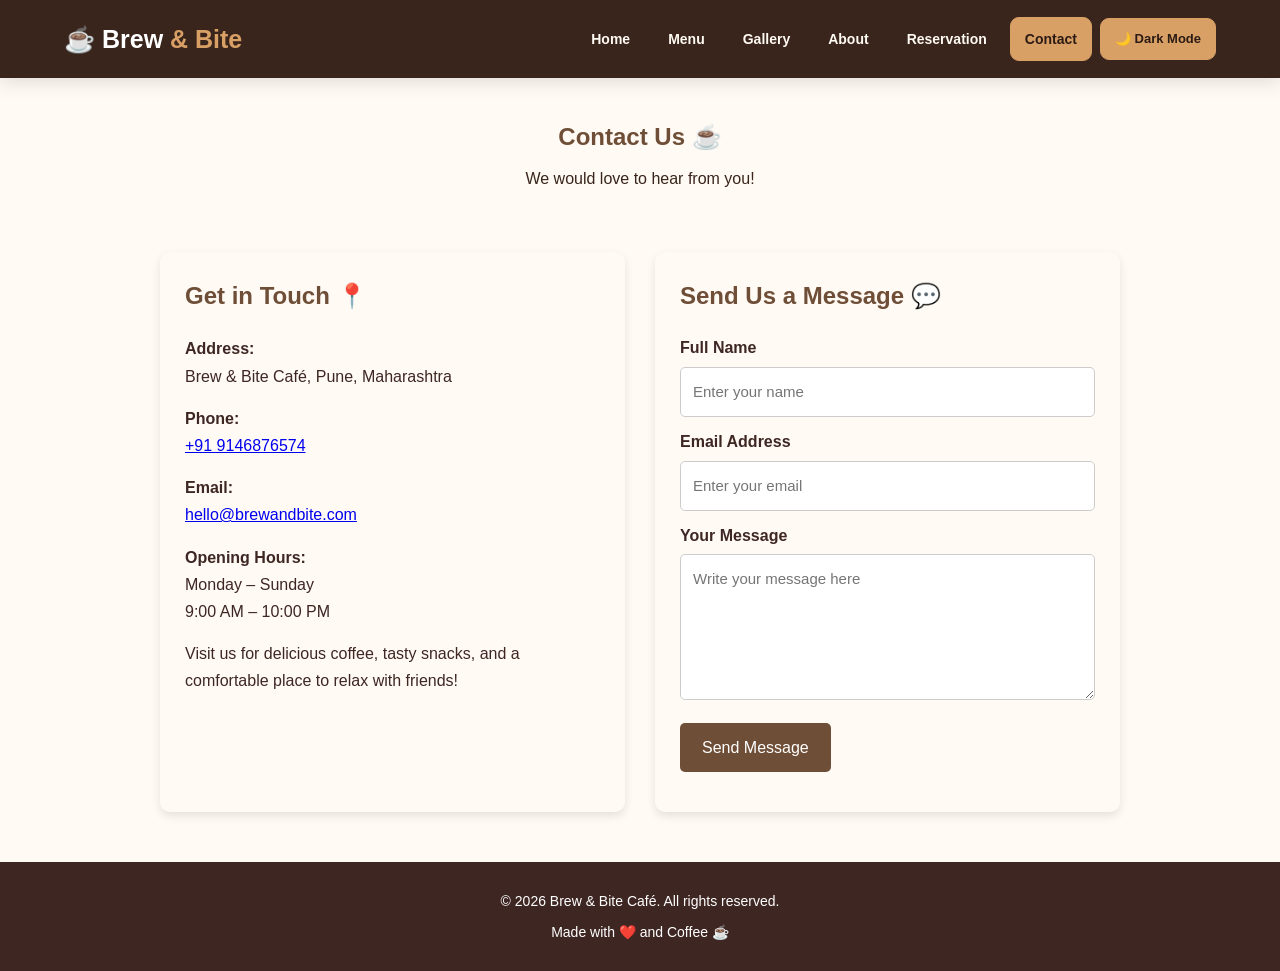
<file: contact.html>
<!DOCTYPE html>
<html lang="en">
<head>
    <meta charset="UTF-8">
    <meta name="viewport" content="width=device-width, initial-scale=1.0">
    <meta name="description" content="Contact Brew & Bite Café in Pune for enquiries, feedback, and reservations.">
    <title>Contact Us | Brew & Bite Café</title>
<link rel="stylesheet" href="style.css">
<style>
    .contact-heading {
        text-align: center;
        padding: 40px 15px;
    }
    .contact-heading h1 {
        color: #6f4e37;
        margin-bottom: 10px;
    }
    .contact-container {
        max-width: 1000px;
        margin: auto;
        padding: 20px;
        display: flex;
        flex-wrap: wrap;
        gap: 30px;
    }
    .contact-info,
    .contact-form {
        flex: 1;
        min-width: 260px;
        padding: 25px;
        background: #fffaf4;
        color: #3e2723;
        border-radius: 10px;
        box-shadow: 0 4px 10px rgba(0, 0, 0, 0.1);
    }
    .contact-container h2 {
        color: #6f4e37;
        margin-bottom: 20px;
    }
    .contact-info p {
        margin: 15px 0;
        line-height: 1.7;
    }
    .contact-form label {
        display: block;
        margin: 12px 0 6px;
        font-weight: bold;
    }
    .contact-form input,
    .contact-form textarea {
        width: 100%;
        padding: 12px;
        border: 1px solid #ccc;
        border-radius: 5px;
        box-sizing: border-box;
        font-size: 15px;
        font-family: inherit;
    }
    .contact-form input:focus,
    .contact-form textarea:focus {
        outline: 2px solid #b88a60;
        border-color: #6f4e37;
    }
    .contact-form button {
        margin-top: 15px;
        padding: 12px 22px;
        background: #6f4e37;
        color: white;
        border: none;
        border-radius: 5px;
        cursor: pointer;
        font-size: 16px;
        transition: background 0.3s ease;
    }
    .contact-form button:hover {
        background: #4e342e;
    }
    #formResponse {
        margin-top: 15px;
        color: #287a38;
        font-weight: bold;
        line-height: 1.5;
    }
    .contact-footer {
        text-align: center;
        padding: 20px;
        background: #3e2723;
        color: white;
        margin-top: 30px;
    }
    .contact-footer p {
        margin: 8px 0;
    }
    /* Dark mode for contact content */
    body.dark-mode .contact-info,
    body.dark-mode .contact-form {
        background: #292421;
        color: #f5f0eb;
        border: 1px solid #514237;
    }
    body.dark-mode .contact-container h2,
    body.dark-mode .contact-heading h1 {
        color: #e5b887;
    }
    body.dark-mode .contact-form input,
    body.dark-mode .contact-form textarea {
        background: #1e1b19;
        color: #ffffff;
        border-color: #625448;
    }
    @media (max-width: 600px) {
        .contact-container {
            padding: 12px;
            gap: 20px;
        }
        .contact-info,
        .contact-form {
            min-width: 0;
            width: 100%;
            padding: 20px;
        }
        .contact-heading {
            padding: 30px 15px;
        }
    }
</style>
</head>
<body>
<!-- Navigation Header -->
<header class="site-header">
    <nav class="main-nav">
        <a href="index.html" class="brand">
            ☕ Brew <span>&amp; Bite</span>
        </a>
        <button
            class="menu-toggle"
            id="menu-toggle"
            type="button"
            aria-label="Toggle navigation"
            aria-expanded="false">
            ☰
        </button>
        <div class="nav-links" id="nav-links">
            <a href="index.html">Home</a>
            <a href="menu.html">Menu</a>
            <a href="gallery.html">Gallery</a>
            <a href="about.html">About</a>
            <a href="reservation.html">Reservation</a>
            <a href="contact.html" class="active" aria-current="page">Contact</a>
            <button
                id="theme-toggle"
                class="theme-toggle"
                type="button"
                aria-label="Toggle dark and light mode">
                🌙 Dark Mode
            </button>
        </div>
    </nav>
</header>
<!-- Contact Heading -->
<main>
    <section class="contact-heading">
        <h1>Contact Us ☕</h1>
        <p>We would love to hear from you!</p>
    </section>
    <!-- Contact Information and Form -->
    <section class="contact-container">
        <div class="contact-info">
            <h2>Get in Touch 📍</h2>
            <p>
                <strong>Address:</strong><br>
                Brew &amp; Bite Café, Pune, Maharashtra
            </p>
            <p>
                <strong>Phone:</strong><br>
                <a href="tel:+919146876574">+91 9146876574</a>
            </p>
            <p>
                <strong>Email:</strong><br>
                <a href="mailto:hello@brewandbite.com">hello@brewandbite.com</a>
            </p>
            <p>
                <strong>Opening Hours:</strong><br>
                Monday – Sunday<br>
                9:00 AM – 10:00 PM
            </p>
            <p>
                Visit us for delicious coffee, tasty snacks,
                and a comfortable place to relax with friends!
            </p>
        </div>
        <div class="contact-form">
            <h2>Send Us a Message 💬</h2>
            <form id="contactForm">
                <label for="name">Full Name</label>
                <input
                    type="text"
                    id="name"
                    name="name"
                    placeholder="Enter your name"
                    autocomplete="name"
                    required>
                <label for="email">Email Address</label>
                <input
                    type="email"
                    id="email"
                    name="email"
                    placeholder="Enter your email"
                    autocomplete="email"
                    required>
                <label for="message">Your Message</label>
                <textarea
                    id="message"
                    name="message"
                    rows="5"
                    placeholder="Write your message here"
                    required></textarea>
                <button type="submit">Send Message</button>
            </form>
            <p id="formResponse" role="status" aria-live="polite"></p>
        </div>
    </section>
</main>
<!-- Footer -->
<footer class="contact-footer">
    <p>&copy; 2026 Brew &amp; Bite Café. All rights reserved.</p>
    <p>Made with ❤️ and Coffee ☕</p>
</footer>
<!-- Contact Form and Navigation JavaScript -->
<script src="script.js"></script>
<script>
    const contactForm = document.getElementById("contactForm");
    const formResponse = document.getElementById("formResponse");
    if (contactForm && formResponse) {
        contactForm.addEventListener("submit", function(event) {
            event.preventDefault();
            formResponse.textContent =
                "Thank you! Your form has been submitted successfully.";
            contactForm.reset();
        });
    }
</script>
</body>
</html>
</file>
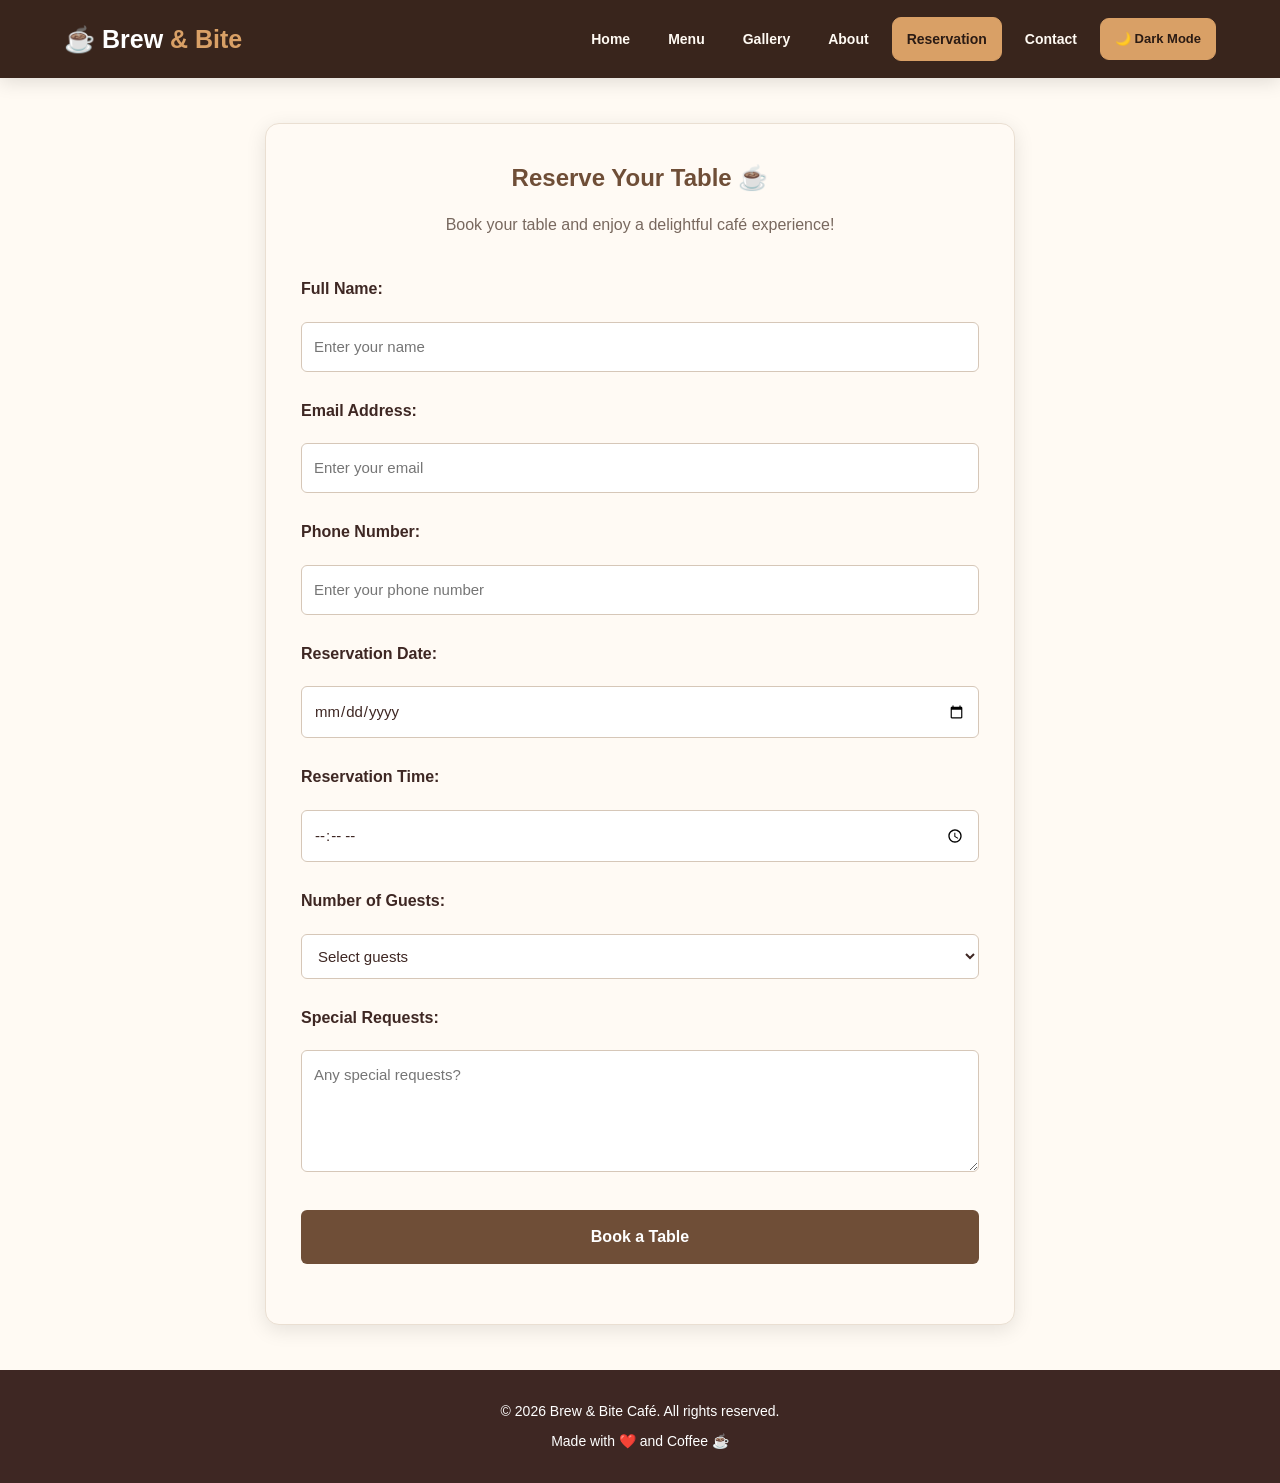
<file: reservation.html>
<!DOCTYPE html>
<html lang="en">
<head>
    <meta charset="UTF-8">
    <meta name="viewport" content="width=device-width, initial-scale=1.0">
    <meta name="description" content="Reserve your table at Brew & Bite Café and enjoy coffee, delicious food, and a cozy atmosphere.">
<title>Reserve a Table | Brew &amp; Bite Café</title>
<link rel="stylesheet" href="style.css">
<style>
    .reservation {
        max-width: 750px;
        margin: 45px auto;
        padding: 35px;
        background: #fffaf4;
        color: #3e2723;
        border-radius: 14px;
        box-shadow: 0 5px 20px rgba(0, 0, 0, 0.1);
    }
    .reservation h1,
    .reservation h2 {
        text-align: center;
        color: #6f4e37;
        margin-bottom: 15px;
    }
    .reservation > p {
        text-align: center;
        margin-bottom: 25px;
        line-height: 1.6;
    }
    .reservation form {
        display: flex;
        flex-direction: column;
    }
    .reservation label {
        margin: 13px 0 7px;
        font-weight: bold;
    }
    .reservation input,
    .reservation select,
    .reservation textarea {
        width: 100%;
        padding: 12px;
        border: 1px solid #d6c7b8;
        border-radius: 6px;
        box-sizing: border-box;
        font-size: 15px;
        font-family: inherit;
        background: #ffffff;
        color: #3e2723;
    }
    .reservation input:focus,
    .reservation select:focus,
    .reservation textarea:focus {
        outline: 2px solid #b88a60;
        border-color: #6f4e37;
    }
    .reservation textarea {
        resize: vertical;
    }
    .reservation button {
        margin-top: 25px;
        padding: 14px;
        background: #6f4e37;
        color: white;
        border: none;
        border-radius: 6px;
        font-size: 16px;
        font-weight: bold;
        cursor: pointer;
        transition: background 0.3s ease;
    }
    .reservation button:hover {
        background: #4e342e;
    }
    #reservation-response {
        margin-top: 18px;
        text-align: center;
        line-height: 1.6;
        font-weight: bold;
        color: #287a38;
    }
    .reservation-footer {
        text-align: center;
        padding: 22px 15px;
        background: #3e2723;
        color: white;
        margin-top: 35px;
    }
    .reservation-footer p {
        margin: 8px 0;
    }
    /* Dark mode */
    body.dark-mode .reservation {
        background: #292421;
        color: #f5f0eb;
        border: 1px solid #514237;
    }
    body.dark-mode .reservation h1,
    body.dark-mode .reservation h2 {
        color: #e5b887;
    }
    body.dark-mode .reservation input,
    body.dark-mode .reservation select,
    body.dark-mode .reservation textarea {
        background: #1e1b19;
        color: #ffffff;
        border-color: #625448;
    }
    @media (max-width: 800px) {
        .reservation {
            margin: 25px 15px;
            padding: 25px 20px;
        }
    }
    @media (max-width: 480px) {
        .reservation {
            padding: 20px 15px;
        }
        .reservation h1,
        .reservation h2 {
            font-size: 24px;
        }
    }
</style>
</head>
<body>
<!-- Navigation Header -->
<header class="site-header">
    <nav class="main-nav">
        <a href="index.html" class="brand">
            ☕ Brew <span>&amp; Bite</span>
        </a>
        <button
            class="menu-toggle"
            id="menu-toggle"
            type="button"
            aria-label="Toggle navigation"
            aria-expanded="false">
            ☰
        </button>
        <div class="nav-links" id="nav-links">
            <a href="index.html">Home</a>
            <a href="menu.html">Menu</a>
            <a href="gallery.html">Gallery</a>
            <a href="about.html">About</a>
            <a href="reservation.html" class="active" aria-current="page">Reservation</a>
            <a href="contact.html">Contact</a>
            <button
                id="theme-toggle"
                class="theme-toggle"
                type="button"
                aria-label="Toggle dark and light mode">
                🌙 Dark Mode
            </button>
        </div>
    </nav>
</header>
<!-- Reservation Form -->
<main>
    <section class="reservation">
        <h1>Reserve Your Table ☕</h1>
        <p>
            Book your table and enjoy a delightful café experience!
        </p>
        <form id="reservation-form">
            <label for="name">Full Name:</label>
            <input
                type="text"
                id="name"
                name="name"
                placeholder="Enter your name"
                autocomplete="name"
                required>
            <label for="email">Email Address:</label>
            <input
                type="email"
                id="email"
                name="email"
                placeholder="Enter your email"
                autocomplete="email"
                required>
            <label for="phone">Phone Number:</label>
            <input
                type="tel"
                id="phone"
                name="phone"
                placeholder="Enter your phone number"
                autocomplete="tel"
                required>
            <label for="date">Reservation Date:</label>
            <input
                type="date"
                id="date"
                name="date"
                required>
            <label for="time">Reservation Time:</label>
            <input
                type="time"
                id="time"
                name="time"
                required>
            <label for="guests">Number of Guests:</label>
            <select id="guests" name="guests" required>
                <option value="">Select guests</option>
                <option value="1">1 Guest</option>
                <option value="2">2 Guests</option>
                <option value="3">3 Guests</option>
                <option value="4">4 Guests</option>
                <option value="5">5 Guests</option>
                <option value="6">6 Guests</option>
            </select>
            <label for="requests">Special Requests:</label>
            <textarea
                id="requests"
                name="requests"
                rows="4"
                placeholder="Any special requests?"></textarea>
            <button type="submit">Book a Table</button>
        </form>
        <p id="reservation-response" role="status" aria-live="polite"></p>
    </section>
</main>
<!-- Footer -->
<footer class="reservation-footer">
    <p>&copy; 2026 Brew &amp; Bite Café. All rights reserved.</p>
    <p>Made with ❤️ and Coffee ☕</p>
</footer>
<!-- JavaScript -->
<script src="script.js"></script>
<script>
    const reservationForm = document.getElementById("reservation-form");
    const reservationResponse = document.getElementById("reservation-response");
    const reservationDate = document.getElementById("date");
    // Prevent selecting a past date.
    const today = new Date();
    const localToday = new Date(
        today.getTime() - today.getTimezoneOffset() * 60000
    ).toISOString().split("T")[0];
    reservationDate.min = localToday;
    // Demo form response.
    reservationForm.addEventListener("submit", function(event) {
        event.preventDefault();
        reservationResponse.textContent =
            "Thank you! Your reservation details have been entered. Please contact the café to confirm your booking.";
        reservationForm.reset();
        reservationDate.min = localToday;
    });
</script>
</body>
</html>
</file>
<file: style.css>
:root {
    --bg: #fffaf3;
    --surface: #ffffff;
    --surface-alt: #f8f0e6;
    --text: #39251c;
    --muted: #78685e;
    --header: #39251c;
    --accent: #d9a066;
    --accent-dark: #8d5c37;
    --border: #eadfd2;
    --shadow: 0 8px 25px rgba(57, 37, 28, 0.09);
}

body.dark-mode {
    --bg: #171411;
    --surface: #24201c;
    --surface-alt: #302820;
    --text: #f8eee4;
    --muted: #c5b6a8;
    --header: #100e0c;
    --accent: #e5ad72;
    --accent-dark: #c28a53;
    --border: #44372d;
    --shadow: 0 8px 25px rgba(0, 0, 0, 0.25);
}


/* ---------- 2. RESET ---------- */

* {
    margin: 0;
    padding: 0;
    box-sizing: border-box;
}

html {
    scroll-behavior: smooth;
    scroll-padding-top: 110px;
}

body {
    font-family: Arial, Helvetica, sans-serif;
    background: var(--bg);
    color: var(--text);
    line-height: 1.6;
    transition: background-color 0.3s ease, color 0.3s ease;
}

img {
    max-width: 100%;
}

a {
    transition: color 0.25s ease, background-color 0.25s ease;
}

button,
input,
select,
textarea {
    font: inherit;
}

button {
    cursor: pointer;
}

section {
    padding: 65px 7%;
}


/* ---------- 3. PREMIUM HEADER ---------- */

.site-header,
body > header {
    position: sticky;
    top: 0;
    z-index: 1000;
    width: 100%;
    background: var(--header);
    box-shadow: 0 4px 18px rgba(0, 0, 0, 0.12);
}

.main-nav {
    max-width: 1500px;
    min-height: 78px;
    margin: 0 auto;
    padding: 14px 5%;
    display: flex;
    align-items: center;
    justify-content: space-between;
    gap: 25px;
}

.brand,
.logo {
    color: #ffffff;
    text-decoration: none;
    font-size: 25px;
    font-weight: 800;
    white-space: nowrap;
}

.brand span {
    color: var(--accent);
}

.nav-links {
    display: flex;
    align-items: center;
    justify-content: flex-end;
    gap: 8px;
    flex-wrap: wrap;
}

.nav-links a {
    display: inline-flex;
    align-items: center;
    justify-content: center;
    padding: 10px 14px;
    border: 1px solid transparent;
    border-radius: 9px;
    background: transparent;
    color: #fffaf3;
    text-decoration: none;
    font-size: 14px;
    font-weight: 700;
    white-space: nowrap;
}

.nav-links a:hover {
    color: var(--accent);
    background: rgba(255, 255, 255, 0.08);
    border-color: rgba(217, 160, 102, 0.45);
}

.nav-links a.active,
.nav-links a[aria-current="page"] {
    background: var(--accent);
    color: #2b1b14;
    border-color: var(--accent);
}

/* Theme button */

.theme-toggle {
    display: inline-flex;
    justify-content: center;
    align-items: center;
    gap: 6px;
    padding: 10px 14px;
    border: 1px solid var(--accent);
    border-radius: 9px;
    background: var(--accent);
    color: #2b1b14;
    font-size: 13px;
    font-weight: 700;
    white-space: nowrap;
    transition: transform 0.25s ease, background-color 0.25s ease;
}

.theme-toggle:hover {
    transform: translateY(-2px);
    background: #f0c18e;
}

/* Mobile menu button */

.menu-toggle {
    display: none;
    padding: 8px 12px;
    border: 1px solid var(--accent);
    border-radius: 8px;
    background: transparent;
    color: #ffffff;
    font-size: 23px;
}


/* ---------- 4. GENERAL BUTTONS ---------- */

.btn {
    display: inline-flex;
    align-items: center;
    justify-content: center;
    padding: 13px 24px;
    border: 1px solid var(--accent-dark);
    border-radius: 8px;
    background: var(--accent-dark);
    color: #ffffff;
    text-decoration: none;
    font-weight: 700;
    transition: transform 0.25s ease, background-color 0.25s ease;
}

.btn:hover {
    background: #70452b;
    transform: translateY(-3px);
}

.btn-outline {
    background: transparent;
    border-color: #fffaf3;
    color: #ffffff;
}

.btn-outline:hover {
    background: #fffaf3;
    color: #39251c;
}


/* ---------- 5. HOMEPAGE HERO ---------- */

.hero {
    min-height: 72vh;
    display: flex;
    align-items: center;
    padding: 75px 8%;
    background:
        linear-gradient(
            90deg,
            rgba(25, 16, 12, 0.88),
            rgba(25, 16, 12, 0.25)
        ),
        url("https://images.unsplash.com/photo-1445116572660-236099ec97a0?w=1600")
        center / cover no-repeat;
    color: #fffaf3;
}

.hero-content {
    max-width: 680px;
}

.hero-subtitle {
    color: #e5ad72;
    font-size: 13px;
    font-weight: 700;
    letter-spacing: 3px;
}

.hero h1 {
    margin: 18px 0;
    font-size: clamp(38px, 6vw, 72px);
    line-height: 1.12;
}

.hero-content > p:not(.hero-subtitle) {
    max-width: 550px;
    color: #f0e4d8;
    font-size: 17px;
    line-height: 1.8;
}

.hero-buttons {
    display: flex;
    flex-wrap: wrap;
    gap: 14px;
    margin-top: 28px;
}


/* ---------- 6. SECTION HEADINGS ---------- */

.section-heading {
    margin-bottom: 40px;
    text-align: center;
}

.section-heading > p {
    color: var(--accent-dark);
    font-size: 12px;
    font-weight: 800;
    letter-spacing: 3px;
}

.section-heading h2 {
    margin: 12px 0;
    color: var(--text);
    font-size: clamp(28px, 4vw, 42px);
}

.section-heading span {
    color: var(--muted);
}


/* ---------- 7. POPULAR FOOD CARDS ---------- */

.popular-section {
    background: var(--bg);
    text-align: center;
}

.popular-container {
    display: grid;
    grid-template-columns: repeat(3, minmax(0, 1fr));
    gap: 25px;
}

.food-card {
    overflow: hidden;
    border: 1px solid var(--border);
    border-radius: 14px;
    background: var(--surface);
    text-align: left;
    box-shadow: var(--shadow);
    transition: transform 0.3s ease;
}

.food-card:hover {
    transform: translateY(-7px);
}

.food-card img {
    display: block;
    width: 100%;
    height: 230px;
    object-fit: cover;
}

.food-info {
    padding: 22px;
}

.food-info h3 {
    margin-bottom: 9px;
    color: var(--text);
}

.food-info p {
    margin-bottom: 12px;
    color: var(--muted);
}

.food-info strong {
    color: var(--accent-dark);
    font-size: 20px;
}

.menu-btn {
    margin-top: 32px;
}


/* ---------- 8. FEATURES SECTION ---------- */

.features-section {
    background: var(--surface-alt);
    text-align: center;
}

.features-container {
    display: grid;
    grid-template-columns: repeat(3, minmax(0, 1fr));
    gap: 24px;
}

.feature-card {
    padding: 30px 22px;
    border: 1px solid var(--border);
    border-radius: 14px;
    background: var(--surface);
    box-shadow: var(--shadow);
    transition: transform 0.3s ease;
}

.feature-card:hover {
    transform: translateY(-6px);
}

.feature-card span {
    display: block;
    margin-bottom: 12px;
    font-size: 38px;
}

.feature-card h3 {
    margin-bottom: 10px;
    color: var(--text);
}

.feature-card p {
    color: var(--muted);
}


/* ---------- 9. SPECIAL OFFER ---------- */

.offer-section {
    padding: 75px 7%;
    background: linear-gradient(135deg, #39251c, #815333);
    color: #ffffff;
    text-align: center;
}

.offer-section h2 {
    margin: 12px 0;
    font-size: clamp(28px, 4vw, 45px);
}

.offer-section p {
    margin-bottom: 16px;
    color: #f4e5d6;
}


/* ---------- 10. MENU PAGE ---------- */

.menu-page {
    background: var(--bg);
    color: var(--text);
}

.menu-hero {
    min-height: 330px;
    padding: 65px 20px;
    display: flex;
    flex-direction: column;
    justify-content: center;
    align-items: center;
    text-align: center;
    color: #ffffff;
    background:
        linear-gradient(
            rgba(35, 22, 16, 0.78),
            rgba(35, 22, 16, 0.78)
        ),
        url("https://images.unsplash.com/photo-1495474472287-4d71bcdd2085?w=1600")
        center / cover no-repeat;
}

.menu-hero-content {
    max-width: 700px;
}

.menu-hero .hero-tagline {
    color: #e8bd91;
    font-size: 12px;
    font-weight: 700;
    letter-spacing: 3px;
}

.menu-hero h1 {
    margin: 12px 0;
    font-size: clamp(36px, 6vw, 60px);
    line-height: 1.15;
}

.menu-hero-content > p:not(.hero-tagline) {
    margin-bottom: 22px;
    color: #f3e7dc;
    line-height: 1.8;
}

.menu-section {
    padding: 60px 7%;
    background: var(--bg);
}

.menu-heading {
    margin-bottom: 30px;
    text-align: center;
}

.menu-heading .section-subtitle,
.section-subtitle {
    color: var(--accent-dark);
    font-size: 12px;
    font-weight: 800;
    letter-spacing: 3px;
}

.menu-heading h2 {
    margin: 10px 0;
    color: var(--text);
    font-size: clamp(28px, 4vw, 42px);
}

.menu-heading > p:last-child {
    color: var(--muted);
}

.menu-categories {
    display: flex;
    justify-content: center;
    flex-wrap: wrap;
    gap: 12px;
    margin: 30px 0 45px;
}

.menu-categories a {
    display: inline-flex;
    justify-content: center;
    align-items: center;
    padding: 11px 20px;
    border: 1px solid var(--border);
    border-radius: 30px;
    background: var(--surface);
    color: var(--text);
    text-decoration: none;
    font-size: 14px;
    font-weight: 700;
}

.menu-categories a:hover {
    border-color: var(--accent-dark);
    background: var(--accent-dark);
    color: #ffffff;
}

.menu-category-section {
    margin-bottom: 55px;
    scroll-margin-top: 110px;
}

.category-heading {
    margin-bottom: 25px;
}

.category-heading h2 {
    margin-bottom: 6px;
    color: var(--text);
    font-size: 28px;
}

.category-heading p {
    color: var(--muted);
}

.menu-grid {
    display: grid;
    grid-template-columns: repeat(3, minmax(0, 1fr));
    gap: 25px;
}

.menu-card {
    overflow: hidden;
    border: 1px solid var(--border);
    border-radius: 14px;
    background: var(--surface);
    box-shadow: var(--shadow);
    transition: transform 0.3s ease;
}

.menu-card:hover {
    transform: translateY(-6px);
}

.menu-card-image,
.menu-card img {
    display: block;
    width: 100%;
    height: 220px;
    object-fit: cover;
}

.menu-card-content {
    padding: 20px;
}

.item-category {
    display: inline-block;
    margin-bottom: 8px;
    color: var(--accent-dark);
    font-size: 10px;
    font-weight: 800;
    letter-spacing: 1px;
}

.menu-card-content h3 {
    margin-bottom: 9px;
    color: var(--text);
    font-size: 20px;
}

.menu-card-content p {
    min-height: 50px;
    margin-bottom: 18px;
    color: var(--muted);
    font-size: 14px;
    line-height: 1.7;
}

.menu-card-bottom {
    display: flex;
    justify-content: space-between;
    align-items: center;
    gap: 10px;
}

.menu-price {
    color: var(--accent-dark);
    font-size: 21px;
    font-weight: 800;
}

.menu-order-btn {
    display: inline-flex;
    justify-content: center;
    align-items: center;
    padding: 10px 16px;
    border: 1px solid var(--accent-dark);
    border-radius: 7px;
    background: var(--accent-dark);
    color: #ffffff;
    text-decoration: none;
    font-size: 13px;
    font-weight: 700;
    white-space: nowrap;
}

.menu-order-btn:hover {
    background: #70452b;
    transform: translateY(-2px);
}

.menu-offer {
    margin: 20px 0 35px;
    padding: 45px 25px;
    border-radius: 16px;
    background: linear-gradient(135deg, #39251c, #815333);
    color: #ffffff;
    text-align: center;
}

.menu-offer h2 {
    margin: 12px 0;
    font-size: clamp(25px, 4vw, 38px);
}

.menu-offer p {
    margin-bottom: 15px;
    color: #f4e5d6;
}

.menu-offer .menu-order-btn {
    margin-top: 8px;
    border-color: var(--accent);
    background: var(--accent);
    color: #2b1b14;
}

.menu-note {
    margin: 20px 0;
    color: var(--muted);
    text-align: center;
    font-size: 13px;
}


/* ---------- 11. RESERVATION FORM ---------- */

.reservation {
    max-width: 650px;
    margin: 45px auto;
    padding: 30px;
    border: 1px solid var(--border);
    border-radius: 14px;
    background: var(--surface);
    box-shadow: var(--shadow);
}

.reservation h2 {
    margin-bottom: 12px;
    color: var(--text);
    text-align: center;
}

.reservation p {
    margin-bottom: 22px;
    color: var(--muted);
    text-align: center;
}

.reservation form {
    display: flex;
    flex-direction: column;
    gap: 13px;
}

.reservation input,
.reservation select,
.reservation textarea {
    width: 100%;
    padding: 12px;
    border: 1px solid var(--border);
    border-radius: 7px;
    background: var(--bg);
    color: var(--text);
}

.reservation textarea {
    min-height: 110px;
    resize: vertical;
}

.reservation button {
    padding: 13px;
    border: none;
    border-radius: 7px;
    background: var(--accent-dark);
    color: #ffffff;
    font-weight: 700;
}

.reservation button:hover {
    background: #70452b;
}

.form-message {
    margin-top: 15px;
    padding: 12px;
    border-radius: 7px;
    background: #e5f6e8;
    color: #216b32;
    font-weight: 700;
}


/* ---------- 12. CONTACT AND ABOUT ---------- */

.about,
.contact {
    text-align: center;
}

.about p,
.contact p {
    max-width: 800px;
    margin: 10px auto;
    color: var(--muted);
}

.contact {
    background: var(--surface-alt);
}


/* ---------- 13. FOOTER ---------- */

.site-footer,
body > footer {
    padding: 28px 6%;
    background: var(--header);
    color: #ffffff;
    text-align: center;
}

.site-footer p,
body > footer p {
    font-size: 14px;
}

.footer-links {
    display: flex;
    justify-content: center;
    flex-wrap: wrap;
    gap: 18px;
    margin: 16px 0;
}

.footer-links a {
    color: #f4e5d6;
    text-decoration: none;
    font-size: 14px;
}

.footer-links a:hover {
    color: var(--accent);
}

.footer-brand {
    display: inline-block;
    margin-bottom: 10px;
    color: #ffffff;
    text-decoration: none;
    font-size: 20px;
    font-weight: 800;
}

.copyright {
    margin-top: 15px;
    color: #d6c8bb;
}


/* ---------- 14. ACCESSIBILITY ---------- */

a:focus-visible,
button:focus-visible,
input:focus-visible,
select:focus-visible,
textarea:focus-visible {
    outline: 3px solid var(--accent);
    outline-offset: 3px;
}


/* ---------- 15. TABLET ---------- */

@media (max-width: 1000px) {
    .main-nav {
        gap: 15px;
    }

    .brand,
    .logo {
        font-size: 22px;
    }

    .nav-links {
        gap: 5px;
    }

    .nav-links a {
        padding: 9px 10px;
        font-size: 13px;
    }

    .theme-toggle {
        padding: 9px 11px;
        font-size: 12px;
    }

    .menu-grid {
        grid-template-columns: repeat(2, minmax(0, 1fr));
    }
}


/* ---------- 16. MOBILE ---------- */

@media (max-width: 768px) {
    section {
        padding: 45px 5%;
    }

    .main-nav {
        min-height: 70px;
        padding: 12px 5%;
        flex-wrap: wrap;
        gap: 12px;
    }

    .menu-toggle {
        display: block;
    }

    .nav-links {
        display: none;
        width: 100%;
        flex-direction: column;
        align-items: stretch;
        gap: 8px;
        padding: 12px 0 5px;
    }

    .nav-links.show {
        display: flex;
    }

    .nav-links a,
    .nav-links .theme-toggle {
        width: 100%;
        min-height: 42px;
        justify-content: center;
        text-align: center;
        box-sizing: border-box;
    }

    .hero {
        min-height: 65vh;
        padding: 55px 6%;
    }

    .hero-buttons {
        gap: 10px;
    }

    .popular-container,
    .features-container {
        grid-template-columns: 1fr;
    }

    .popular-section,
    .features-section {
        padding: 50px 6%;
    }

    .food-card img {
        height: 240px;
    }

    .menu-hero {
        min-height: 270px;
        padding: 45px 20px;
    }

    .menu-section {
        padding: 40px 5%;
    }

    .menu-offer {
        padding: 32px 20px;
    }
}


/* ---------- 17. SMALL MOBILE ---------- */

@media (max-width: 480px) {
    .brand,
    .logo {
        font-size: 21px;
    }

    .hero h1 {
        font-size: 38px;
    }

    .hero-buttons {
        flex-direction: column;
        align-items: stretch;
    }

    .hero-buttons .btn {
        width: 100%;
    }

    .menu-grid {
        grid-template-columns: 1fr;
    }

    .menu-card img,
    .menu-card-image {
        height: 220px;
    }

    .menu-categories {
        gap: 8px;
    }

    .menu-categories a {
        padding: 9px 13px;
        font-size: 12px;
    }

    .reservation {
        margin: 25px 5%;
        padding: 22px 16px;
    }

    .footer-links {
        gap: 12px;
    }
}
</file>
